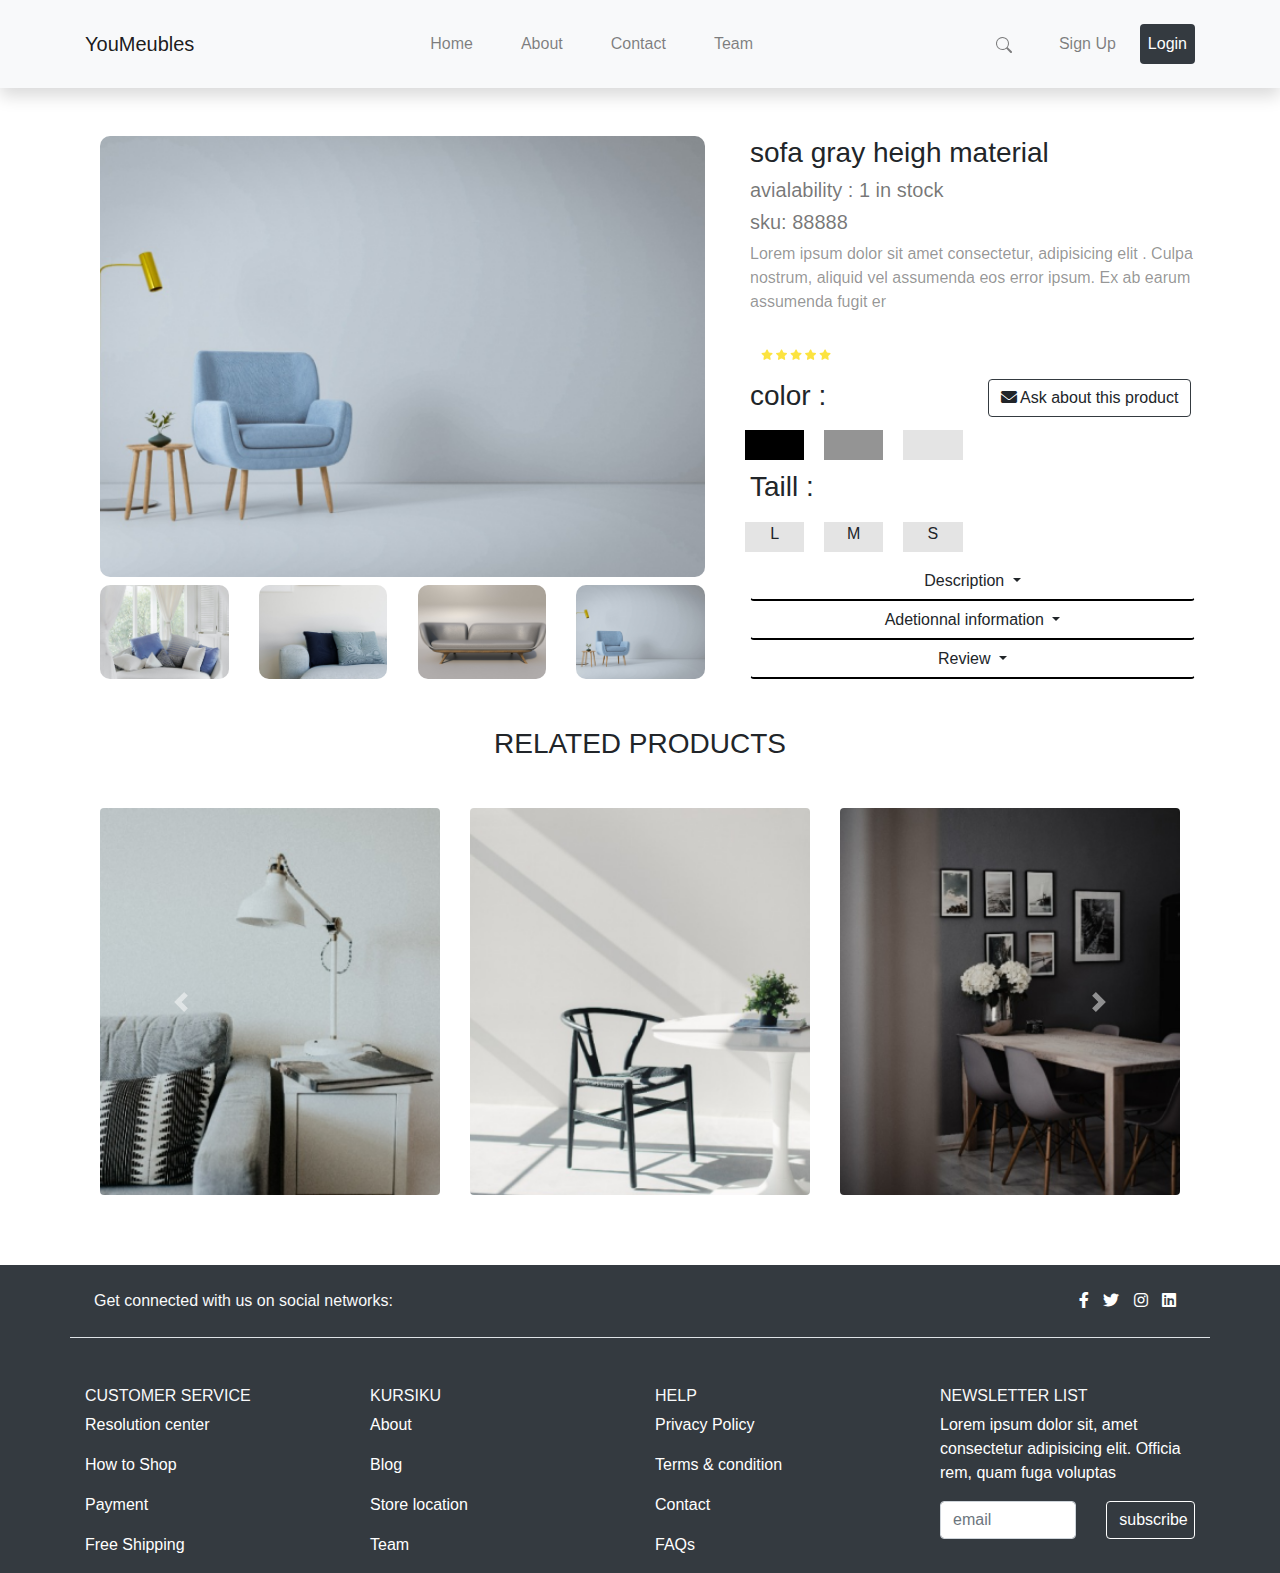
<file: detail.html>
<!DOCTYPE html>
<html lang="en">

<head>
  <meta charset="UTF-8">
  <meta name="viewport" content="width=device-width, initial-scale=1.0">
  <title>Mon Header Bootstrap</title>

  <link rel="stylesheet" href="https://maxcdn.bootstrapcdn.com/bootstrap/4.5.2/css/bootstrap.min.css">

  <script src="https://cdn.jsdelivr.net/npm/@popperjs/core@2.9.3/dist/umd/popper.min.js"></script>
  <script src="https://maxcdn.bootstrapcdn.com/bootstrap/4.5.2/js/bootstrap.min.js"></script>

  <script src="https://ajax.googleapis.com/ajax/libs/jquery/3.7.1/jquery.min.js"></script>
  <script src="https://maxcdn.bootstrapcdn.com/bootstrap/3.4.1/js/bootstrap.min.js"></script>

  <link href="https://cdnjs.cloudflare.com/ajax/libs/font-awesome/6.0.0/css/all.min.css" rel="stylesheet" />

  <link rel="stylesheet" href="style/style.css">
</head>

<body>
  <header class="shadow p-3 mb-5 bg-light">
    <nav class="navbar navbar-expand-lg navbar-light bg-light">
      <div class="container">
        <a class="navbar-brand fw-bold fs-1" href="#">YouMeubles</a>
        <button class="navbar-toggler" type="button" data-toggle="collapse" data-target="#navbarNav"
          aria-controls="navbarNav" aria-expanded="false" aria-label="Toggle navigation">
          <span class="navbar-toggler-icon"></span>
        </button>
        <div class="collapse navbar-collapse" id="navbarNav">
          <ul class="navbar-nav mx-auto">
            <li class="nav-item ml-3 mr-3">
              <a class="nav-link" href="index.html">Home</a>
            </li>
            <li class="nav-item ml-3 mr-3">
              <a class="nav-link" href="about.html">About</a>
            </li>
            <li class="nav-item ml-3 mr-3">
              <a class="nav-link" href="contact.html">Contact</a>
            </li>
            <li class="nav-item ml-3 mr-3">
              <a class="nav-link" href="team.html">Team</a>
            </li>
          </ul>
          <ul class="navbar-nav">
            <li class="nav-item">


              <div class="container">
                <a class="nav-link" href="#" data-toggle="modal" data-target="#myModal">
                  <svg xmlns="http://www.w3.org/2000/svg" width="16" height="16" fill="currentColor"
                    class="bi bi-search" viewBox="0 0 16 16">
                    <path
                      d="M11.742 10.344a6.5 6.5 0 1 0-1.397 1.398h-.001c.03.04.062.078.098.115l3.85 3.85a1 1 0 0 0 1.415-1.414l-3.85-3.85a1.007 1.007 0 0 0-.115-.1zM12 6.5a5.5 5.5 0 1 1-11 0 5.5 5.5 0 0 1 11 0z" />
                  </svg>
                </a>
                <!-- Modal -->
                <div class="modal fade" id="myModal" role="dialog">
                  <div class="modal-dialog modal-lg">
                    <div class="modal-content">

                      <div class="modal-body">
                        <div class="form-outline">
                          <input type="text" id="typeText" class="form-control" />
                        </div>
                      </div>
                      <div class="modal-footer">
                        <button type="button" class="btn btn-danger" data-dismiss="modal">Close</button>
                      </div>
                    </div>
                  </div>
                </div>
              </div>
            </li>
            <li class="nav-item ml-3">
              <a class="nav-link text-black" href="#">Sign Up</a>
            </li>
            <li class="nav-item ml-3">
              <a class="nav-link bg-dark text-white  rounded" href="#">Login</a>
            </li>
          </ul>
        </div>
      </div>
    </nav>
  </header>

  <main>
    <div class="container">
      <div class="row justify-content-between mb-5">
        <div class="col-lg-7 ">
         
            <div class="col">
              <img src="images/detail/SS.png" id="imageprin" class="img-fluid w-100" alt="Main Sofa Image">
            </div>
            <div class="col">
              <div class="row gap-2 mt-2" id="image">
                <div class="col-3">
                  <img src="images/detail/sofa1.png" id="image1" class="img-fluid" alt="Sofa Image 1">
                </div>
                <div class="col-3">
                  <img src="images/detail/sofa2.png" id="image2" class="img-fluid" alt="Sofa Image 2">
                </div>
                <div class="col-3">
                  <img src="images/detail/sofa3.png" id="image3" class="img-fluid" alt="Sofa Image 3">
                </div>
                <div class="col-3">
                  <img src="images/detail/SS.png" id="image3" class="img-fluid" alt="Sofa Image 3">
                </div>
              </div>
            
          </div>
        </div>
        <div class="col-lg-5">
          <h3>sofa gray heigh material</h3>
          <h5>avialability : 1 in stock</h5>
          <h5>sku: 88888</h5>
          <p class="descr">Lorem ipsum dolor sit amet consectetur, adipisicing elit
            . Culpa nostrum, aliquid vel assumenda eos error ipsum.
            Ex ab earum assumenda fugit er</p>
          <img src="images/detail/star.png">
          <div class="row">
            <div class="col">
              <h3>color :</h3>
              <div class="row">
                <div class="col care one"></div>
                <div class="col care tow"></div>
                <div class="col care tree"></div>
              </div>
              <h3>Taill :</h3>
              <div class="row">
                <div class="col care palett text-center">L</div>
                <div class="col care palett text-center">M</div>
                <div class="col care palett text-center">S</div>
              </div>
            </div>
            <div class="col">
              <!-- Button trigger modal -->
              <button type="button" class="btn bg-white border border-dark ask" data-bs-toggle="modal"
                data-bs-target="#exampleModal">
                <i class="fa-solid fa-envelope"></i> Ask about this product
              </button>
  
              <!-- Modal -->
              <div class="modal fade" id="exampleModal" tabindex="-1" aria-labelledby="exampleModalLabel"
                aria-hidden="true">
                <div class="modal-dialog">
                  <div class="modal-content">
                    <div class="modal-header">
                      <h5 class="modal-title" id="exampleModalLabel">SHIPPING</h5>
                      <button type="button" class="btn-close" data-bs-dismiss="modal" aria-label="Close"></button>
                    </div>
                    <div class="modal-body">
                      <h3>Have any questions ?</h3>
                      <form name="form1" onsubmit = "return(validate());">
                        <div class="mb-3">
                          <input type="text" class="form-control" id="name" name="name1"placeholder="Enter your name :" required>
                        </div>
                        <div class="mb-3">
                          <textarea class="form-control" id="exampleFormControlTextarea1" rows="3"
                            placeholder="Enter your message:" required></textarea>
                        </div>
  
                        <div class="mb-3">
                          <input type="email" class="form-control" id="exampleInputEmail1" aria-describedby="emailHelp"
                            placeholder="Enter your email:" name="email1" required>
                        </div>
                        <div class="text-end">
                          <button type="submit" class="btn btn-dark " ><i class="fa-regular fa-paper-plane"
                              style="color: #f4f5f6;"></i> envoyer</button>
                        </div>
                      </form>
  
                    </div>
                  </div>
                </div>
              </div>
            </div>
          </div>
          <div class="dropdown">
            <button class="btn  dropdown-toggle w-100 text-start " type="button" id="dropdownMenuButton1"
              data-bs-toggle="dropdown" aria-expanded="false">
              Description
            </button>
            <ul class="dropdown-menu" aria-labelledby="dropdownMenuButton1">
              <li>
                <p class="dropdown-item ">Lorem ipsum dolor sit amet consectetur,<br>
                  adipisicing elit. Quos eius quisquam excepturi doloribus eveniet ut<br>
                  quaerat aut perspiciatis amet nam ex provident voluptates quis fuga,<br>
                  incidunt libero voluptate beatae ratione!</p>
              </li>
            </ul>
          </div>
          <div class="dropdown">
            <button class="btn  dropdown-toggle w-100 text-start " type="button" id="dropdownMenuButton1"
              data-bs-toggle="dropdown" aria-expanded="false">
              Adetionnal information
            </button>
            <ul class="dropdown-menu" aria-labelledby="dropdownMenuButton1">
              <li>
                <div class="dropdown-item ">
                  <p>Collor : gray</p>
                  <p>Size : 100X50 cm</p>
                  <p>Material : made of leather</p>
                </div>
              </li>
            </ul>
          </div>
  
          <div class="dropdown">
            <button class="btn  dropdown-toggle w-100 text-start " type="button" id="dropdownMenuButton1"
              data-bs-toggle="dropdown" aria-expanded="false">
              Review
            </button> 
            <ul class="dropdown-menu formulair" aria-labelledby="dropdownMenuButton1">
              <li>
                <div class="dropdown-item ">
                  <!--------------------------------------------------------------->
                  <form class="formulaire" name="form2" onsubmit = "return(validate());">
                    <div class="mb-3">
                      <label for="exampleFormControlInput1" class="form-label" >Name :</label>
                      <input type="text" class="form-control" id="name" placeholder="Enter your name :" name="name2" required>
                    </div>
  
                    <div class="mb-3">
                      <label for="exampleFormControlInput1" class="form-label" >Email:</label>
                      <input type="email" class="form-control" id="exampleInputEmail1" aria-describedby="emailHelp"
                        placeholder="Enter your email:" name="email2" required>
                    </div>
                    <div class="mb-3">
                      <label for="exampleFormControlInput1" class="form-label">Review titele :</label>
                      <input type="text" class="form-control" id="title" placeholder="Enter your title review :" required>
                    </div>
                    <div class="mb-3">
                      <label for="exampleFormControlInput1" class="form-label">Review</label>
                      <textarea class="form-control" id="exampleFormControlTextarea1" rows="3"
                        placeholder="Enter your Review:" required></textarea>
                    </div>
                    <div class="text-end">
                      <button type="submit" class="btn btn-dark " ><i class="fa-regular fa-paper-plane"
                        style="color: #f4f5f6;"></i> envoyer</button>
                    </div>
                  </form>

                 <!--------------------------------------------------------------------------->

                </div>
              </li>
            </ul>
          </div>
        </div>
  
      </div>
      <h3 class="text-center mb-5">RELATED PRODUCTS</h3>
     


      <div class="container ">
        <div class="row">
          <div class="col-12">
            <div id="team-carousel" class="carousel slide" data-ride="carousel">
              <div class="carousel-inner">
                <div class="carousel-item active">
                  <div class="row">
                    <div class="col-4 ">
                      <div class="member-card text-center d-none d-md-block">
                        <div class="">
                          <img src="images/detail/slid1.png" class="card-img-top rounded "
                            alt="Team Member 1">
                        </div>
                       
                      </div>
                    </div>
  
                    <div class="col-4">
                      <div class="member-card text-center ">
                        <div class="">
                          <img src="images/detail/slid2.png" class="card-img-top rounded "
                            alt="Team Member 1">
                        </div>
                       
                      </div>
                    </div>
  
                    <div class="col-4">
                      <div class="member-card text-center d-none d-md-block">
                        <div class="">
                          <img src="images/detail/slid3.png" class="card-img-top rounded "
                            alt="Team Member 1">
                        </div>
                       
                      </div>
                    </div>
                  </div>
                </div>
  
                <div class="carousel-item">
                  <div class="row">
                    <div class="col-4">
                      <div class="member-card text-center d-none d-md-block">
                        <div class="">
                          <img src="images/detail/slid4.png" class="card-img-top rounded "
                            alt="Team Member 1">
                        </div>
                       
                      </div>
                    </div>
  
                    <div class="col-4">
                      <div class="member-card text-center">
                        <div class="">
                          <img src="images/detail/slid5.png" class="card-img-top rounded "
                            alt="Team Member 1">
                        </div>
                       
                      </div>
                    </div>
  
                    <div class="col-4 ">
                      <div class="member-card text-center d-none d-md-block">
                        <div class="">
                          <img src="images/detail/slid6.png" class="card-img-top rounded "
                            alt="Team Member 1">
                        </div>
                       
                      </div>
                    </div>
                  </div>
                </div>
              </div>
              <a class="carousel-control-prev " href="#team-carousel" role="button" data-slide="prev">
                <span class="carousel-control-prev-icon " aria-hidden="true"></span>
                <span class="sr-only">Previous</span>
              </a>
              <a class="carousel-control-next " href="#team-carousel" role="button" data-slide="next">
                <span class="carousel-control-next-icon" aria-hidden="true"></span>
                <span class="sr-only">Next</span>
              </a>
            </div>
          </div>
        </div>
      </div>

    </div>

   
  <!--Start of Tawk.to Script-->
  <script type="text/javascript">
      var Tawk_API=Tawk_API||{}, Tawk_LoadStart=new Date();
      (function(){
      var s1=document.createElement("script"),s0=document.getElementsByTagName("script")[0];
      s1.async=true;
      s1.src='https://embed.tawk.to/653ce7d2a84dd54dc4862c78/1hdquj4ci';
      s1.charset='UTF-8';
      s1.setAttribute('crossorigin','*');
      s0.parentNode.insertBefore(s1,s0);
      })();
      </script>
      <!--End of Tawk.to Script-->
  </main>
 

  <!-- Footer -->
  <footer class="bg-dark text-light">
    <section class="container p-4 border-bottom">
        <div class="d-flex justify-content-between">
            <div class="me-5 d-none d-lg-block">
                <span>Get connected with us on social networks:</span>
            </div>
            <div class="social--media">
                <a href="#" class="me-4 link-secondary">
                    <i class="fab fa-facebook-f"></i>
                </a>
                <a href="#" class="me-4 link-secondary">
                    <i class="fab fa-twitter"></i>
                </a>
                <a href="#" class="me-4 link-secondary">
                    <i class="fab fa-instagram"></i>
                </a>
                <a href="#" class="me-4 link-secondary">
                    <i class="fab fa-linkedin"></i>
                </a>
            </div>
            
        </div>
    </section>

    <section class="container mt-5">
        <div class="row">
            <div class="col-md-4 col-lg-3 col-xl-3">
                <h6 class="text-uppercase fw-bold">
                    CUSTOMER SERVICE
                </h6>
                <p>
                    <a href="#" class="text-reset">Resolution center</a>
                </p>
                <p>
                    <a href="#" class="text-reset">How to Shop</a>
                </p>
                <p>
                    <a href="#" class="text-reset">Payment</a>
                </p>
                <p>
                    <a href="#" class="text-reset">Free Shipping</a>
                </p>
            </div>

            <div class="col-md-4 col-lg-3 col-xl-3">
                <h6 class="text-uppercase fw-bold">
                    KURSIKU
                </h6>
                <p>
                    <a href="#" class="text-reset">About</a>
                </p>
                <p>
                    <a href="#" class="text-reset">Blog</a>
                </p>
                <p>
                    <a href="#" class="text-reset">Store location</a>
                </p>
                <p>
                    <a href="#" class="text-reset">Team</a>
                </p>
            </div>

            <div class="col-md-4 col-lg-3 col-xl-3">
                <h6 class="text-uppercase fw-bold">
                    HELP
                </h6>
                <p>
                    <a href="#" class="text-reset">Privacy Policy</a>
                </p>
                <p>
                    <a href="#" class="text-reset">Terms & condition</a>
                </p>
                <p>
                    <a href="#" class="text-reset">Contact</a>
                </p>
                <p>
                    <a href="#" class="text-reset">FAQs</a>
                </p>
            </div>

            <div class="col-md-4 col-lg-3 col-xl-3">
                <h6 class="text-uppercase fw-bold">
                    NEWSLETTER LIST
                </h6>
                <p>
                    <a href="#" class="text-reset">Lorem ipsum dolor sit, amet consectetur adipisicing elit. Officia rem, quam fuga voluptas </a>
                </p>
                <div class="row">
                    <div class="col-7">
                      <input type="text" class="form-control" placeholder="email">
                    </div>
                    <div class="col-5">
                      <input type="submit" class="form-control btn " value="subscribe">
                    </div>
                  </div>
            </div>
        </div>
    </section>
</footer>


<script src="index.js"></script>

  <script src="https://cdn.jsdelivr.net/npm/bootstrap@5.0.2/dist/js/bootstrap.bundle.min.js"
    integrity="sha384-MrcW6ZMFYlzcLA8Nl+NtUVF0sA7MsXsP1UyJoMp4YLEuNSfAP+JcXn/tWtIaxVXM"
    crossorigin="anonymous"></script>
  <!-------------------------------->
  <script src="https://code.jquery.com/jquery-3.5.1.slim.min.js"></script>
  <script src="https://maxcdn.bootstrapcdn.com/bootstrap/4.5.2/js/bootstrap.min.js"></script>
</body>

</html>
</file>
<file: style/style.css>
/* about */
.fs-6{
    font-size: 24px;
}
header{
    position: sticky;
    top: 0;
    z-index: 100;
    
}


main .container{
    margin-bottom: 70px;
}
.images--about{
    height: 250px;
    position: relative;
    display: flex;
    justify-content: end;
}
.images--about2{
    justify-content: start;
}
.images--about img{
    height: 300px;
    width: 100%;
}
.col-md-6 p{
    line-height: 2;
    opacity: .7;
}
.title--about{
    display: grid;
    place-content: start;
    text-align: left;
}
.container .ligne{
    justify-content: start;
    text-align: left;
    background: black;
    height: 3px;
    width: 70px;
}
.container .row .col-md-6 p{
    text-align: justify;
}
.GALLERY img{
    filter: brightness(80%);
    cursor: pointer;
}
.image-container {
    position: relative;
    overflow: hidden;
    
}

.image-container img {
    transition: transform 0.3s;
}

.image-details {
    position: absolute;
    top: 0;
    left: 0;
    width: 100%;
    height: 91%;
    border-radius: 5px;
    background: rgba(0, 0, 0, 0.3);
    display: flex;
    align-items: center;
    justify-content: center;
    opacity: 0;
    transition: opacity 0.3s;
    color: #fff;
}

.image-container:hover .image-details {
    opacity: 1; 
    transition: transform 0.3s;
}


.fade-in-element {
    opacity: 0;
    transition: opacity 1s ease-in-out;

}


  footer a{
      color: #fff;
  }

footer a:hover{
opacity: .7;
}
.social--media a{
    margin-right: 10px;
}
.social--media a i{
    color: white;
}
footer .row .col-5 .btn{
    border:1px solid white;
    color: white;
}

.images--about{
    height: 250px;
    position: relative;
    display: flex;
    justify-content: end;
}
.images--about2{
    justify-content: start;
}
.images--about img{
    height: 300px;
    width: 100%;
}
.col-md-6 p{
    line-height: 2;
    opacity: .7;
}
.title--about{
    display: grid;
    place-content: start;
    text-align: left;
}
.container .ligne{
    justify-content: start;
    text-align: left;
    background: black;
    height: 3px;
    width: 70px;
}
.container .row .col-md-6 p{
    text-align: justify;
}
.GALLERY img{
    filter: brightness(80%);
    cursor: pointer;
}
.image-container {
    position: relative;
    overflow: hidden;
    
}

.image-container img {
    transition: transform 0.3s;
}

.image-details {
    position: absolute;
    top: 0;
    left: 0;
    width: 100%;
    height: 91%;
    border-radius: 5px;
    background: rgba(0, 0, 0, 0.3);
    display: flex;
    align-items: center;
    justify-content: center;
    opacity: 0;
    transition: opacity 0.3s;
    color: #fff;
}

.image-container:hover .image-details {
    opacity: 1; 
    transition: transform 0.3s;
}


.fade-in-element {
    opacity: 0;
    transition: opacity 1s ease-in-out;

}


/* team */
.rounded-circle--team img{
  
    width: 220px;
    height: 200px;
    border-radius: 100%;
}

.arousel-control-next-icon, .carousel-control-next {
    color: black;
}

.modal{
    z-index: 100;
}
.modal-backdrop{
    z-index: 1;
}
.h-100vh{
    height: 100vh;
}

/*detaill*/
h5{
    color: #00000089;
}
.descr{
    color:#0000006c ;
}
.care{
    height: 30px;
    width: 30px;
    margin: 10px;
    padding: 0px;
    cursor: pointer;
}
.one{
    background-color: black;
}
.tow{
    background-color: rgba(0, 0, 0, 0.418);
}
.tree{
    background-color: rgba(0, 0, 0, 0.104);
}
.palett{
    background-color: rgba(0, 0, 0, 0.104);
}
.palett:hover{
    color: #fff;
    background-color: black;
}
.dropdown-item{
    max-width: 500px;
    min-height:100px ;
}

.dropdown-toggle{
    border-bottom: 2px solid black;

    
}
.formulair{
    min-width: 400px;
}
img{
    border-radius: 10px;
}


:root{
    --dark-color: #000;
    --light-color: #333;
}
p{
    color: var(--light-color);
}
.carousel-inner .d-block{
    height: 500PX;
    border-radius: calc(.25rem );
}
.carousel-caption{
    text-align: start;
    bottom: 80px;
}
.container .img-fluiddd{
    height: auto;
    width: 80%;
    
}
.container .item{
    margin-top: 90px;
}
.container .titel{
    color: var(--dark-color);
    font-size: 2.4rem;
}
.btn:not(:disabled):not(.disabled) {
    cursor: pointer;
  }
.card .card-body i{
    font-size: 30px;
}
.card-deck-second .card {
    background-color: #f6f6f6;
  }
  .no-gutters{
    display: flex;
    justify-content: space-between;
  }

@media screen and (max-width: 600px){
    .img-fluid {
        max-width: 120%;
        height: auto;
        margin-top: 20px;
      }
      .carousel-inner .d-block{
        height: 200PX;
        border-radius: calc(.28rem );
    }
    .container .item {
        text-align: center;
      }
}
.form-inline{
    display: flex;
    justify-content: center;
}
.parent3 .card-title{
    font-size: 0.8rem;
}
.parent3 .prix{
    display: flex;
    justify-content: space-between;
}
.available .card-body{
    margin-top: 6rem !important;
}
.available .card-body .Second{
    font-size: 1.6rem;
}

/* =================contact================== */
.g-3{
    display: flex;
    flex-direction: column;
   
    gap: 10px;
}

p.text-black-50.bg-white {
    margin-bottom: 0;
}

/* =========footer=========== */


    .text-reset {
        color: #fff !important;
    }
      

.text-reset {
     color: white !important; 
}


.rounded-circle--team{
    display: flex;
    justify-content: center;
}

@media(max-width:600px){
    .asistancce{
        width: 200px;
    }
}
</file>
